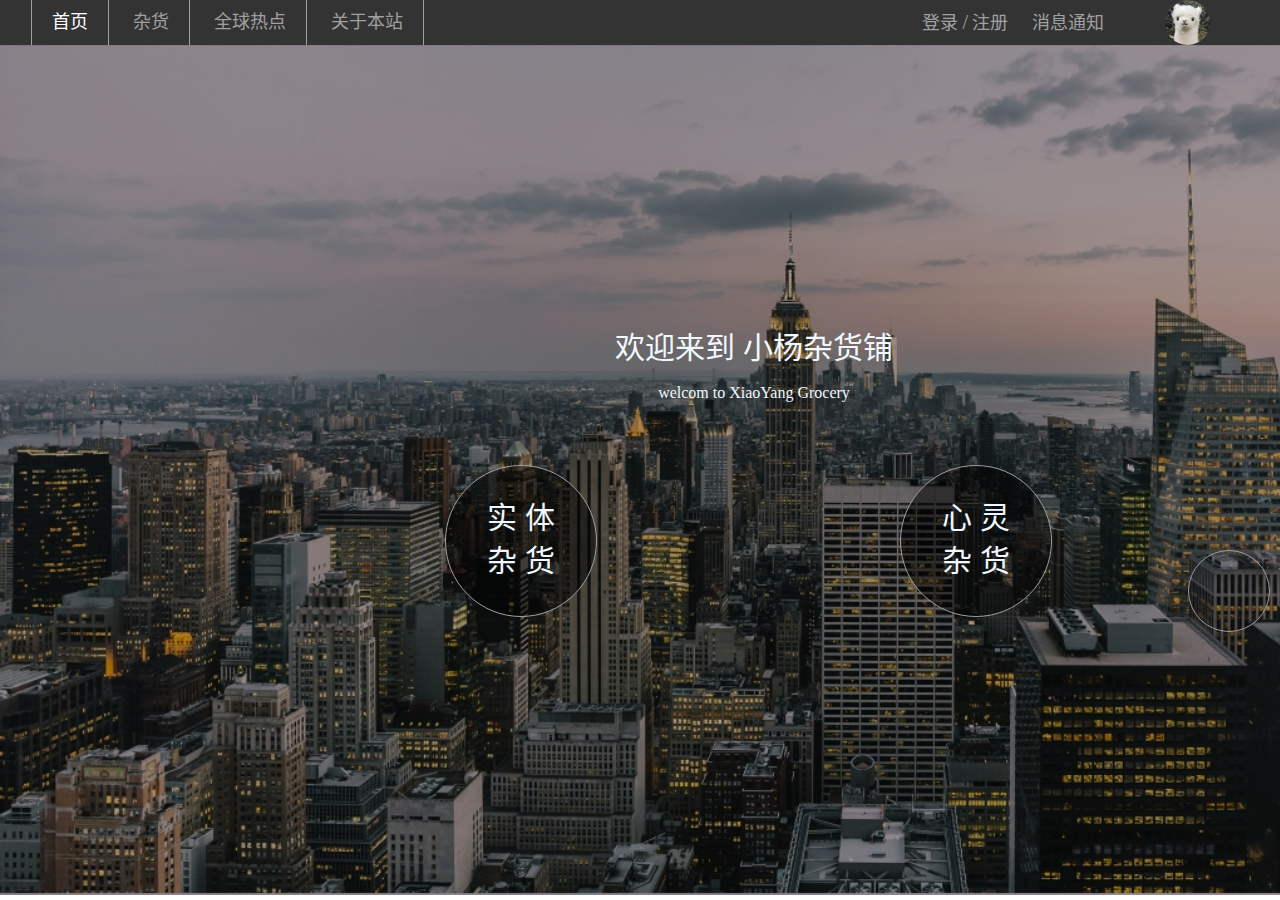
<file: index.html>
<!DOCTYPE html>
<html lang="zh-cn">

<head>
    <meta charset="UTF-8">
    <meta http-equiv="X-UA-Compatible" content="IE=edge">
    <meta name="viewport" content="width=device-width, initial-scale=1.0">
    <title>小杨杂货铺</title>
    <link rel="stylesheet" href="./CSS/index.css">
    <link rel="stylesheet" href="./CSS/ready.css">
    <link rel="stylesheet" href="./CSS/other.css">
</head>

<body>
    <div class="mfix">
        <a href="#top"><i class="iconfont" style="font-size: 40px;">&#xe605;</i></a>
    </div>
    <!-- header从这开始 -->
    <div class="header clearfix">
        <div class="ce nav">
            <div class="clearfix left">
                <a href="#" class="nav1">首页</a>
                <a href="./exact-goods.html" class="nav2">杂货</a>
                <a href="./soulful-goods.html" class="nav3">全球热点</a>
                <a href="#" class="nav4">关于本站</a>
                <!-- <a href="#" class="nav5">还没想好</a> -->
            </div>
            <div class="clearfix right">
                <a href="#" class="user1" style="padding-right: 0px;">登录</a>
                <p>/</p>
                <a href="#" class="user2" style="padding-left: 0px;">注册</a>
                <a href="#" class="user3" style="margin-right: 95px;">消息通知</a>
                <div href="#" class="uimg">
                    <a href="#" class="biguu">
                        <img src="./images/羊驼.png" alt="" class="bigu">
                    </a>
                    <div class="ulist">
                        <h3 class="uh" style="margin-top: 5px;">
                            user name
                        </h3>
                        <div class="um">
                            <ul>
                                <li><a href="#"><i class="iconfont">&#xe72a;&nbsp;&nbsp;个人中心</i></a></li>
                                <li><a href="#"><i class="iconfont">&#xe65c;&nbsp;&nbsp;我的钱包</i></a></li>
                                <li><a href="#"><i class="iconfont">&#xe61a;&nbsp;&nbsp;我的订单</i></a></li>
                                <li class="btm"><a href="#"><i class="iconfont">&#xe629;&nbsp;&nbsp;历史记录</i></a></li>
                                <li><a href="#"><i class="iconfont">&#xe633;&nbsp;&nbsp;退出登录</i></a></li>
                            </ul>
                        </div>
                    </div>
                </div>
            </div>
        </div>
    </div>
    </div>
    <!-- header从这结束 -->
    <!-- main从这里开始 -->
    <div class="bigmain">
        <div class="main1">
            <div class=" m1 clearfix">
                <div class="cont">
                    <p class="p1">欢迎来到 小杨杂货铺</p>
                    <p class="p2">welcom to XiaoYang Grocery</p>
                </div>
                <div class="btn">
                    <div class="d1">
                        <a href="./exact-goods.html">
                            <div class="d1s">
                                <p>实 体</p>
                                <p>杂 货</p>
                            </div>
                        </a>
                    </div>

                    <div class="d2">
                        <a href="./soulful-goods.html">
                            <div class="d2s">
                                <p>心 灵</p>
                                <p>杂 货</p>
                            </div>
                        </a>
                    </div>
                </div>
            </div>
        </div>
    </div>
    <!-- main从这里结束 -->
    <!-- footer从这里开始 -->
    <!-- footer从这里结束 -->
</body>

</html>
</file>
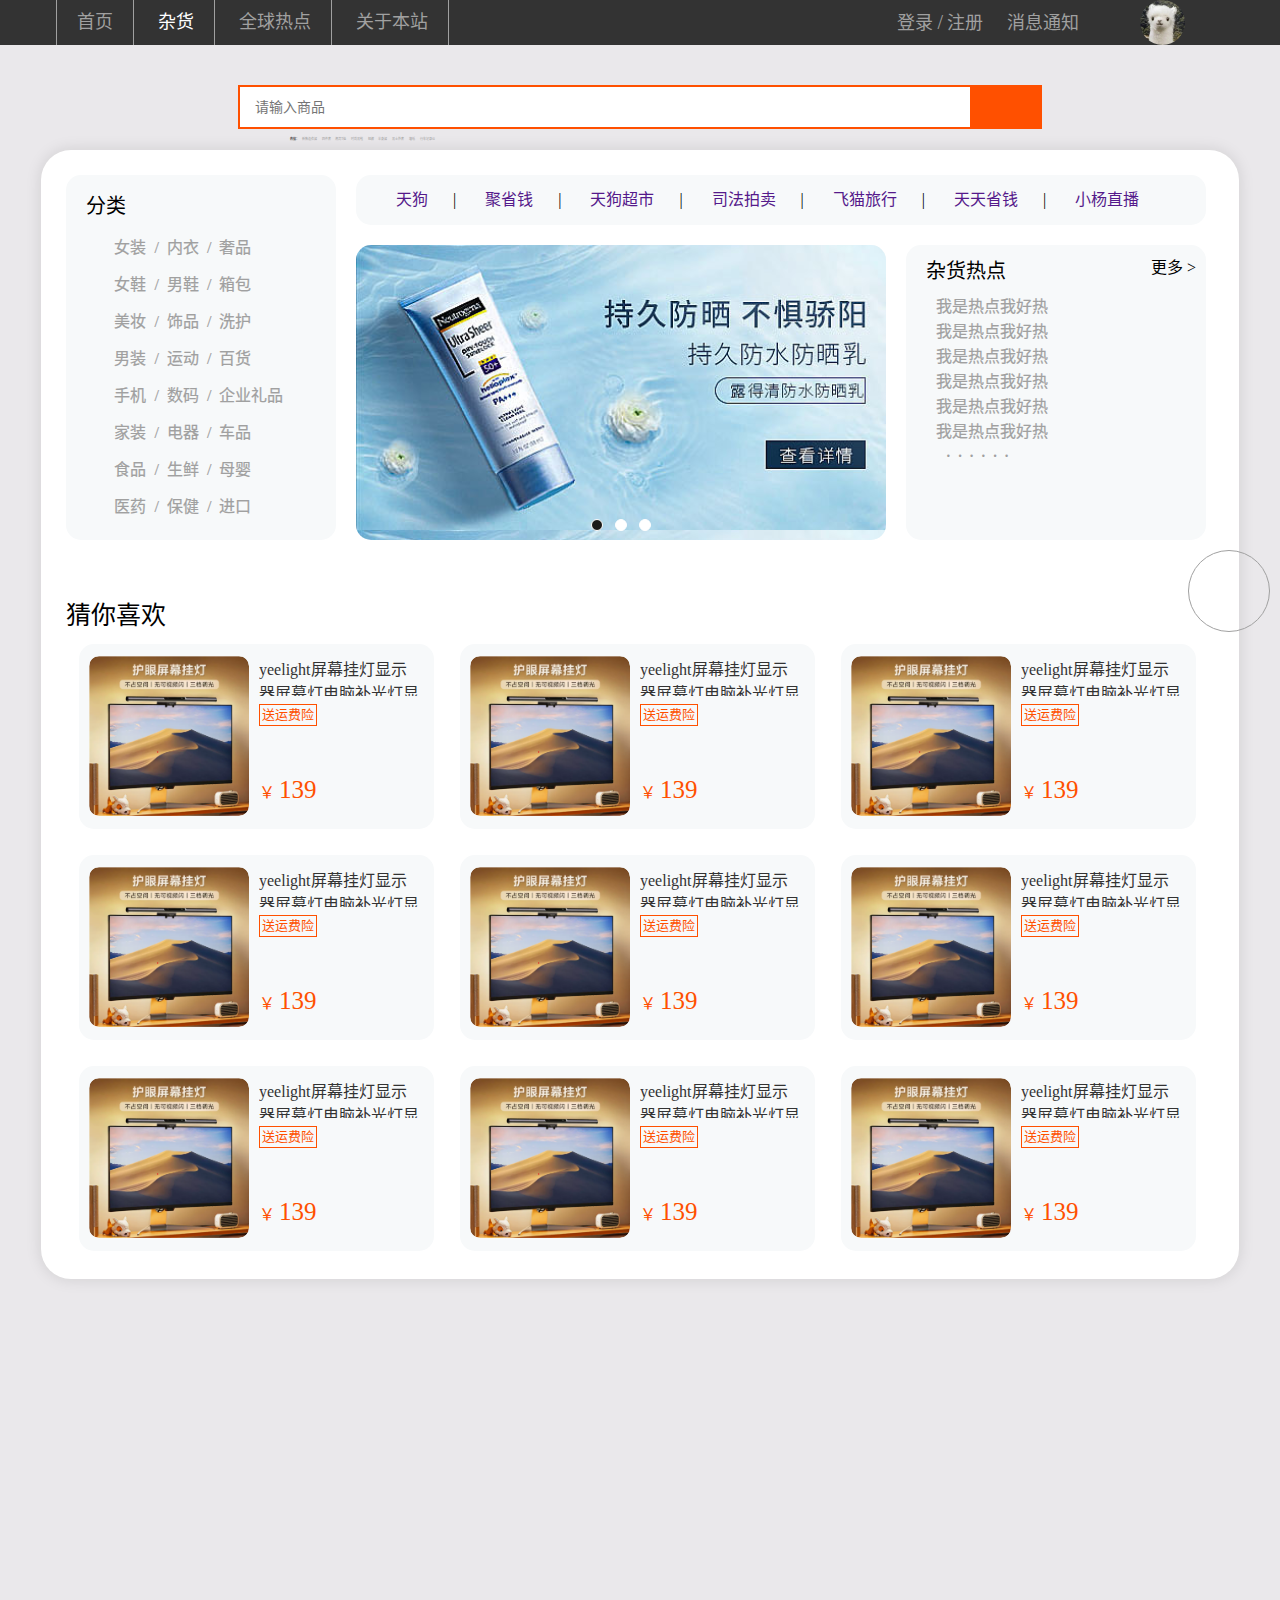
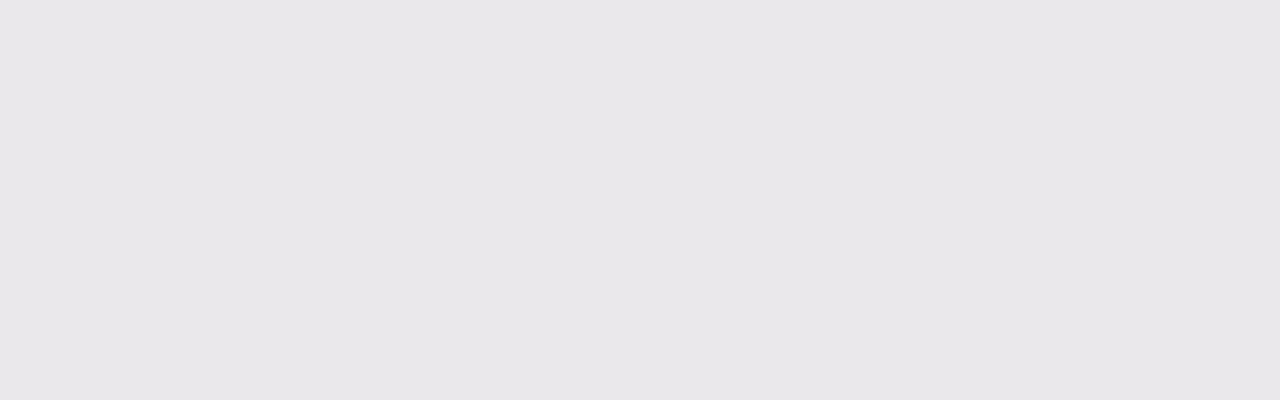
<file: exact-goods.html>
<!DOCTYPE html>
<html lang="zh-cn">

<head>
    <meta charset="UTF-8">
    <meta http-equiv="X-UA-Compatible" content="IE=edge">
    <meta name="viewport" content="width=device-width, initial-scale=1.0">
    <title>杂货</title>
    <link rel="stylesheet" href="./CSS/ready.css">
    <link rel="stylesheet" href="./CSS/exact-goods.css">
    <link rel="stylesheet" href="./CSS/other.css">
</head>

<body>
    <div class="mfix">
        <a href="#top"><i class="iconfont" style="font-size: 40px;">&#xe605;</i></a>
    </div>
    <div>

    </div>
    <!-- header从这开始 -->
    <div class="header clearfix">
        <div class="ce nav">
            <div class="clearfix left">
                <a href="./index.html" class="nav1">首页</a>
                <a href="./exact-goods.html" class="nav2">杂货</a>
                <a href="./soulful-goods.html" class="nav3">全球热点</a>
                <a href="#" class="nav4">关于本站</a>
                <!-- <a href="#" class="nav5">还没想好</a> -->
            </div>
            <div class="clearfix right">
                <a href="#" class="user1" style="padding-right: 0px;">登录</a>
                <p>/</p>
                <a href="#" class="user2" style="padding-left: 0px;">注册</a>
                <a href="#" class="user3" style="margin-right: 95px;">消息通知</a>
                <div href="#" class="uimg">
                    <a href="#" class="biguu">
                        <img src="./images/羊驼.png" alt="" class="bigu">
                    </a>
                    <div class="ulist">
                        <h3 class="uh" style="margin-top: 5px;">
                            user name
                        </h3>
                        <div class="um">
                            <ul>
                                <li><a href="#"><i class="iconfont">&#xe72a;&nbsp;&nbsp;个人中心</i></a></li>
                                <li><a href="#"><i class="iconfont">&#xe65c;&nbsp;&nbsp;我的钱包</i></a></li>
                                <li><a href="#"><i class="iconfont">&#xe61a;&nbsp;&nbsp;我的订单</i></a></li>
                                <li class="btm"><a href="#"><i class="iconfont">&#xe629;&nbsp;&nbsp;历史记录</i></a></li>
                                <li><a href="#"><i class="iconfont">&#xe633;&nbsp;&nbsp;退出登录</i></a></li>
                            </ul>
                        </div>
                    </div>
                </div>
            </div>
        </div>
    </div>
    <!-- header从这结束 -->
    <!-- find从这里开始 -->
    <div class="find1">
        <input type="search" name="搜索" id="" placeholder="请输入商品">
        <button class="iconfont">&#xe632;</button>
    </div>
    <div class="ce find">
        <div class="find2">
            <ul>热搜：
                <li><a href="#">新款连衣裙</a></li>
                <li><a href="#">四件套</a></li>
                <li><a href="#">潮流T恤</a></li>
                <li><a href="#">时尚男鞋</a></li>
                <li><a href="#">短裤</a></li>
                <li><a href="#">半身裙</a></li>
                <li><a href="#">男士外套</a></li>
                <li><a href="#">墙纸</a></li>
                <li><a href="#">行车记录仪</a></li>
            </ul>
        </div>
    </div>
    <!-- find从这里结束 -->
    <!-- main从这里开始 -->
    <div class="main ce clearfix">
        <div class="main1">
            <div class="m11">
                <h3>分类</h3>
                <ul>
                    <li class="iconfont">&#xe7b7;&nbsp;&nbsp;<a href="#">女装</a><i>/</i><a href="#">内衣</a><i>/</i><a
                            href="#">奢品</a>
                    </li>
                    <li class="iconfont">&#xe606;&nbsp;&nbsp;<a href="#">女鞋</a><i>/</i><a href="#">男鞋</a><i>/</i><a
                            href="#">箱包</a>
                    </li>
                    <li class="iconfont">&#xe602;&nbsp;&nbsp;<a href="#">美妆</a><i>/</i><a href="#">饰品</a><i>/</i><a
                            href="#">洗护</a>
                    </li>
                    <li class="iconfont">&#xe7b5;&nbsp;&nbsp;<a href="#">男装</a><i>/</i><a href="#">运动</a><i>/</i><a
                            href="#">百货</a>
                    </li>
                    <li class="iconfont">&#xe601;&nbsp;&nbsp;<a href="#">手机</a><i>/</i><a href="#">数码</a><i>/</i><a
                            href="#">企业礼品</a>
                    </li>
                    <li class="iconfont">&#xe603;&nbsp;&nbsp;<a href="#">家装</a><i>/</i><a href="#">电器</a><i>/</i><a
                            href="#">车品</a>
                    </li>
                    <li class="iconfont">&#xe600;&nbsp;&nbsp;<a href="#">食品</a><i>/</i><a href="#">生鲜</a><i>/</i><a
                            href="#">母婴</a>
                    </li>
                    <li class="iconfont">&#xe604;&nbsp;&nbsp;<a href="#">医药</a><i>/</i><a href="#">保健</a><i>/</i><a
                            href="#">进口</a>
                    </li>
                </ul>
            </div>
            <div class="m12">
                <ul>
                    <li><a href="">天狗</a><i>|</i></li>
                    <li><a href="">聚省钱</a><i>|</i></li>
                    <li><a href="">天狗超市</a><i>|</i></li>
                    <li><a href="">司法拍卖</a><i>|</i></li>
                    <li><a href="">飞猫旅行</a><i>|</i></li>
                    <li><a href="">天天省钱</a><i>|</i></li>
                    <li><a href="">小杨直播</a></li>
                </ul>
            </div>
            <div class="m13">
                <input type="radio" name="choose" id="choose1" checked>
                <input type="radio" name="choose" id="choose2">
                <input type="radio" name="choose" id="choose3">
                <div class="item item1"></div>
                <div class="item item2"></div>
                <div class="item item3"></div>
                <span class="select">
                    <label for="choose1"></label>
                    <label for="choose2"></label>
                    <label for="choose3"></label>
                </span>
            </div>
            <div class="m14">
                <ul>
                    <h3>杂货热点</h3>
                    <a href="#" class="more" style="color: black;">更多 &gt;</a>
                    <li class="iconfont">&#xe617;&nbsp;&nbsp;<a href="#">我是热点我好热</a></li>
                    <li class="iconfont">&#xe617;&nbsp;&nbsp;<a href="#">我是热点我好热</a></li>
                    <li class="iconfont">&#xe617;&nbsp;&nbsp;<a href="#">我是热点我好热</a></li>
                    <li class="iconfont">&#xe617;&nbsp;&nbsp;<a href="#">我是热点我好热</a></li>
                    <li class="iconfont">&#xe617;&nbsp;&nbsp;<a href="#">我是热点我好热</a></li>
                    <li class="iconfont">&#xe617;&nbsp;&nbsp;<a href="#">我是热点我好热</a></li>
                </ul>
                <a href=""><i>· · · · · ·</i></a>
            </div>
        </div>
        <div class="main2">

        </div>
        <div class="like">
            <h3>猜你喜欢</h3>
            <ul>
                <li>
                    <a href="#">
                        <div class="d1"><img src="./images/猜你喜欢.png" alt=""></div>
                        <div class="d2"><i>yeelight屏幕挂灯显示器屏幕灯电脑补光灯显示屏护眼灯萤幕台灯</i></div>
                        <div class="d3"><i>送运费险</i></div>
                        <div class="d4"><i class="i1">￥</i> <i class="i2">139</i></div>
                    </a>
                </li>
                <li>
                    <a href="#">
                        <div class="d1"><img src="./images/猜你喜欢.png" alt=""></div>
                        <div class="d2"><i>yeelight屏幕挂灯显示器屏幕灯电脑补光灯显示屏护眼灯萤幕台灯</i></div>
                        <div class="d3"><i>送运费险</i></div>
                        <div class="d4"><i class="i1">￥</i> <i class="i2">139</i></div>
                    </a>
                </li>
                <li>
                    <a href="#">
                        <div class="d1"><img src="./images/猜你喜欢.png" alt=""></div>
                        <div class="d2"><i>yeelight屏幕挂灯显示器屏幕灯电脑补光灯显示屏护眼灯萤幕台灯</i></div>
                        <div class="d3"><i>送运费险</i></div>
                        <div class="d4"><i class="i1">￥</i> <i class="i2">139</i></div>
                    </a>
                </li>
                <li>
                    <a href="#">
                        <div class="d1"><img src="./images/猜你喜欢.png" alt=""></div>
                        <div class="d2"><i>yeelight屏幕挂灯显示器屏幕灯电脑补光灯显示屏护眼灯萤幕台灯</i></div>
                        <div class="d3"><i>送运费险</i></div>
                        <div class="d4"><i class="i1">￥</i> <i class="i2">139</i></div>
                    </a>
                </li>
                <li>
                    <a href="#">
                        <div class="d1"><img src="./images/猜你喜欢.png" alt=""></div>
                        <div class="d2"><i>yeelight屏幕挂灯显示器屏幕灯电脑补光灯显示屏护眼灯萤幕台灯</i></div>
                        <div class="d3"><i>送运费险</i></div>
                        <div class="d4"><i class="i1">￥</i> <i class="i2">139</i></div>
                    </a>
                </li>
                <li>
                    <a href="#">
                        <div class="d1"><img src="./images/猜你喜欢.png" alt=""></div>
                        <div class="d2"><i>yeelight屏幕挂灯显示器屏幕灯电脑补光灯显示屏护眼灯萤幕台灯</i></div>
                        <div class="d3"><i>送运费险</i></div>
                        <div class="d4"><i class="i1">￥</i> <i class="i2">139</i></div>
                    </a>
                </li>
                <li>
                    <a href="#">
                        <div class="d1"><img src="./images/猜你喜欢.png" alt=""></div>
                        <div class="d2"><i>yeelight屏幕挂灯显示器屏幕灯电脑补光灯显示屏护眼灯萤幕台灯</i></div>
                        <div class="d3"><i>送运费险</i></div>
                        <div class="d4"><i class="i1">￥</i> <i class="i2">139</i></div>
                    </a>
                </li>
                <li>
                    <a href="#">
                        <div class="d1"><img src="./images/猜你喜欢.png" alt=""></div>
                        <div class="d2"><i>yeelight屏幕挂灯显示器屏幕灯电脑补光灯显示屏护眼灯萤幕台灯</i></div>
                        <div class="d3"><i>送运费险</i></div>
                        <div class="d4"><i class="i1">￥</i> <i class="i2">139</i></div>
                    </a>
                </li>
                <li>
                    <a href="#">
                        <div class="d1"><img src="./images/猜你喜欢.png" alt=""></div>
                        <div class="d2"><i>yeelight屏幕挂灯显示器屏幕灯电脑补光灯显示屏护眼灯萤幕台灯</i></div>
                        <div class="d3"><i>送运费险</i></div>
                        <div class="d4"><i class="i1">￥</i> <i class="i2">139</i></div>
                    </a>
                </li>
            </ul>
        </div>
    </div>
    <!-- main从这里结束 -->

</body>

</html>
</file>
<file: CSS/index.css>
.ce {
    width: 1218px;
    margin: auto;
}

/* 
body {
    height: 5000px;
} */
.header {
    /* position: fixed;
    z-index: 2; */
    position: relative;
    z-index: 2;
    height: 45px;
    background-color: rgb(51, 51, 51);
    width: 100%;
}

.nav {
    height: 45px;
    text-align: center;
    line-height: 45px;
    cursor: default;
}

.header .nav .left .nav1 {
    /* color: #fff; */
    border-right: 1px solid #a0a0a0;
}

.header .nav .left .nav1 {
    color: #fff;
    border-right: 1px solid #a0a0a0;
}

.header .nav .left {
    float: left;
}

.header .nav .right {
    float: right;
    margin-right: 40px;
}

.header .nav a[class^="nav"] {
    display: inline-block;
    /* background-color: ; */
    padding: 0 20px;
    font-size: 18px;
    color: #a0a0a0;
    border-right: 1px solid;
}

.header .nav a:first-child {
    border-left: 1px solid #a0a0a0;
}

.header .nav .left a:hover {
    color: #fff;
    border-right: 1px solid #a0a0a0;
}

.header .nav .right p {
    display: inline-block;
    font-size: 20px;
    color: #a0a0a0;
    cursor: default;
}

.header .nav .right a[class^="user"] {
    display: inline-block;
    /* background-color: ; */
    padding: 0 10px;
    border: 0;
    font-size: 18px;
    color: #a0a0a0;
    border-right: 0;
}

.header .nav .right a[class^="user"]:hover {
    color: #fff;
}

.header .nav .right .bigu {
    /* float: right; */
    height: 45px;
    width: 45px;
    /* background-color: pink; */
    margin: 0px;
    border-radius: 50%;
    transition: all 0.3s;
    position: absolute;
    z-index: 999;
    right: 0px;
}


.header .nav .right .uimg {
    float: right;
    padding: 0px;
    margin: 0px;
    border: 0px;
    position: relative;
}

.header .nav .right .uimg:hover .ulist {
    display: block;
}

.header .nav .right .uimg .biguu {
    position: absolute;
    z-index: 999;
}

.header .nav .right .uimg .ulist {
    display: none;
    position: absolute;
    z-index: 10;
    top: 45px;
    right: -80px;
    z-index: 999;
    width: 200px;
    background-color: rgb(255, 255, 255);
    box-shadow: 0px 0px 5px rgba(0, 0, 0, .3);
    border-radius: 5px;
}

.header .nav .right .uimg .ulist .uh {
    border-bottom: 1px solid rgba(51, 51, 51, .5);
}

.header .nav .right .uimg .ulist .um {
    text-align: left;
    text-indent: 20px;
    line-height: 35px;
}

.header .nav .right .uimg .ulist .um li a {
    color: rgb(153, 154, 170);
    text-align: left;
}

.header .nav .right .uimg .ulist .um .btm {

    border-bottom: 1px solid rgba(51, 51, 51, .5);
}

.header .nav .right .uimg .ulist .um ul li:hover {
    background-color: rgb(240, 240, 245);
}

.header .nav .right .bigu:hover {
    transform: scale(1.05, 1.05);
    z-index: 999;
}

/* 以下是main */
.main1 {
    height: 850px;
    width: 1508px;
    margin: auto;
    background-image: url(../images/首页高楼.jpg);
    background-size: contain;
    position: relative;
}

.bigmain .main1 .cont {
    text-align: center;
    margin-top: 280px;
    line-height: 45px;
}

.bigmain .btn {
    position: relative;

}

.bigmain .main1 .cont .p1 {
    font-size: 30px;
    color: aliceblue;
    cursor: default;
}

.bigmain .main1 .cont .p2 {
    cursor: default;
    color: aliceblue;
}

.bigmain .main1 a {
    display: inline-block;
    height: 150px;
    width: 150px;
    border-radius: 50%;
}

.bigmain .main1 .d1,
.d2 {
    position: absolute;
    display: inline-block;
    height: 150px;
    width: 150px;
    background-color: rgba(0, 0, 0, .5);
    border: 1px solid #a0a0a0;
    border-radius: 50%;
    position: absolute;
    left: 50%;
    top: 60%;
    line-height: 43px;
    text-align: center;
    color: aliceblue;
    font-size: 30px;
    transition: all 0.3s;
}

.bigmain .main1 .d1s,
.d2s {
    color: aliceblue;
    transform: translate(0, 30px);
}

.bigmain .main1 .d2:hover {
    transform: scale(1.1, 1.1);
}

.bigmain .main1 .d1:hover {
    transform: scale(1.1, 1.1);
}

.bigmain .main1 .d1 {
    /* transform: translate(-360px, 0); */
    top: 50px;
    left: 445px;
}

.bigmain .main1 .d2 {
    top: 50px;
    left: 900px;
}

.bigmain .main1 .d2 {}

.bigmain .m1 {
    position: absolute;
    top: 0;
    left: 0;
    background-color: rgba(0, 0, 0, .3);
    height: 850px;
    width: 100%;
}

.mfix {
    position: fixed;
    z-index: 2;
    top: 550px;
    height: 0px;
    float: right;
    right: 10px;
}

.mfix>a {
    display: block;
    width: 80px;
    height: 80px;
    border-radius: 50%;
    border: 1px solid #a0a0a0;
    color: #a0a0a0;
    font-size: 40px;
    text-align: center;
    text-decoration: none;
    font-size: 20px;
    line-height: 80px;
    background: transparent;
}


.mfix a:hover {
    border: 1px solid #fff;
}

.mfix a:hover>i {
    color: #fff;
}

/* 以下是footer */
/* .footer {
    height: 300px;
    background-color: pink;
    margin: ;
}

.footer .l {}

.footer .r {
    float: right;
}

.footer .r ul li {
    display: inline-block;
}

.footer .r ul li a {
    color: #fff;
} */
</file>
<file: CSS/ready.css>
* {
    margin: 0px;
    padding: 0px;
}

a {
    text-decoration: none;
}

li {
    list-style: none;
}
i {
    font-style: normal;
}
</file>
<file: CSS/other.css>
.clearfix::after {
    content: '';
    display: block;
    height: 0;
    clear: both;
    visibility: hidden;
}

/* CDN 服务仅供平台体验和调试使用，平台不承诺服务的稳定性，企业客户需下载字体包自行发布使用并做好备份。 */
/* CDN 服务仅供平台体验和调试使用，平台不承诺服务的稳定性，企业客户需下载字体包自行发布使用并做好备份。 */
@font-face {
    font-family: 'iconfont';
    /* Project id 4042126 */
    src: url('//at.alicdn.com/t/c/font_4042126_s9fw9gny50p.woff2?t=1683081716282') format('woff2'),
        url('//at.alicdn.com/t/c/font_4042126_s9fw9gny50p.woff?t=1683081716282') format('woff'),
        url('//at.alicdn.com/t/c/font_4042126_s9fw9gny50p.ttf?t=1683081716282') format('truetype');
}

.iconfont {
    font-family: "iconfont" !important;
    font-size: 16px;
    font-style: normal;
    -webkit-font-smoothing: antialiased;
    -webkit-text-stroke-width: 0.2px;
    -moz-osx-font-smoothing: grayscale;
}
</file>
<file: CSS/exact-goods.css>
.ce {
    width: 1168px;
    margin: auto;
}


body {
    height: 2000px;
    background-color: rgb(234, 232, 235);
}

.mfix {
    position: fixed;
    z-index: 999;
    top: 550px;
    height: 0px;
    float: right;
    right: 10px;
}

.mfix>a {
    display: block;
    width: 80px;
    height: 80px;
    border-radius: 50%;
    border: 1px solid #a0a0a0;
    color: #a0a0a0;
    font-size: 40px;
    text-align: center;
    text-decoration: none;
    font-size: 20px;
    line-height: 80px;
    background: transparent;
}

.header {
    /* position: fixed;
    z-index: 2; */
    position: relative;
    z-index: 2;
    height: 45px;
    background-color: rgb(51, 51, 51);
    width: 100%;
}

.nav {
    height: 45px;
    text-align: center;
    line-height: 45px;
    cursor: default;
}

.header .nav .left .nav1 {
    /* color: #fff; */
    border-right: 1px solid #a0a0a0;
}

.header .nav .left .nav2 {
    color: #fff;
    border-right: 1px solid #a0a0a0;
}

.header .nav .left {
    float: left;
}

.header .nav .right {
    float: right;
    margin-right: 40px;
}

.header .nav a[class^="nav"] {
    display: inline-block;
    /* background-color: ; */
    padding: 0 20px;
    font-size: 18px;
    color: #a0a0a0;
    border-right: 1px solid;
}

.header .nav a:first-child {
    border-left: 1px solid #a0a0a0;
}

.header .nav .left a:hover {
    color: #fff;
    border-right: 1px solid #a0a0a0;
}

.header .nav .right p {
    display: inline-block;
    font-size: 20px;
    color: #a0a0a0;
    cursor: default;
}

.header .nav .right a[class^="user"] {
    display: inline-block;
    /* background-color: ; */
    padding: 0 10px;
    border: 0;
    font-size: 18px;
    color: #a0a0a0;

}

.header .nav .right a[class^="user"]:hover {
    color: #fff;
}

.header .nav .right .bigu {
    /* float: right; */
    height: 45px;
    width: 45px;
    /* background-color: pink; */
    margin: 0px;
    border-radius: 50%;
    transition: all 0.3s;
    position: absolute;
    z-index: 999;
    right: 0px;
}


.header .nav .right .uimg {
    float: right;
    padding: 0px;
    margin: 0px;
    border: 0px;
    position: relative;
}

.header .nav .right .uimg:hover .ulist {
    display: block;
}

.header .nav .right .uimg .biguu {
    position: absolute;
    z-index: 999;
}

.header .nav .right .uimg .ulist {
    display: none;
    position: absolute;
    z-index: 10;
    top: 45px;
    right: -80px;
    z-index: 999;
    width: 200px;
    background-color: rgb(255, 255, 255);
    box-shadow: 0px 0px 5px rgba(0, 0, 0, .3);
    border-radius: 5px;
}

.header .nav .right .uimg .ulist .uh {
    border-bottom: 1px solid rgba(51, 51, 51, .5);
}

.header .nav .right .uimg .ulist .um {
    text-align: left;
    text-indent: 20px;
    line-height: 35px;
}

.header .nav .right .uimg .ulist .um li a {
    color: rgb(153, 154, 170);
    text-align: left;
}

.header .nav .right .uimg .ulist .um .btm {

    border-bottom: 1px solid rgba(51, 51, 51, .5);
}

.header .nav .right .uimg .ulist .um ul li:hover {
    background-color: rgb(240, 240, 245);
}

.header .nav .right .bigu:hover {
    transform: scale(1.05, 1.05);
    z-index: 999;
}

/* find从这里开始 */
.find {}

.find1 {
    position: sticky;
    z-index: 999;
    top: 5px;
    height: 40px;
    width: 800px;
    margin: auto;
    margin-top: 40px;
    /* background-color: pink; */
    border: 2px solid rgb(255, 80, 0);
    background-color: #fff;
}

.find1 input {
    float: left;
    padding: 0px;
    border: 0px;
    outline: none;
    height: 26px;
    width: 715px;
    margin: 7px 0px 7px 15px;
    font-size: 14px;
}

.find1 button {
    cursor: pointer;
    float: right;
    font-size: 26px;
    color: #fff;
    line-height: 40px;
    height: 40px;
    width: 70px;
    background-color: rgb(255, 80, 0);
    border: none;
}

.find1 button:hover {
    background-color: rgb(200, 22, 35);
}

.find2 {
    width: 700px;
    margin: auto;
    margin-top: 8px;
    margin-bottom: 9px;
    font-size: 3px;
}

.find2 li {
    display: inline-block;
    margin: 0px 2px;
}

.find2 li a {
    color: #a0a0a0;
}

.find2 li a:hover {
    color: rgb(255, 80, 0) !important;
}

.main {
    background-color: #fff;
    /* height: 5000px; */
    border-radius: 30px;
    padding: 15px;
    box-shadow: 0 0 15px 1px rgba(0, 0, 0, .1);
}

.main .main1 .m11 {
    float: left;
    height: 365px;
    width: 270px;
    background-color: rgb(247, 249, 250);
    margin: 10px;
    border-radius: 15px;
}

.main .main1 .m11 h3 {
    margin: 15px 0px 10px 20px;
    font-weight: 500;
    font-size: 20px;
}

.main .main1 .m11 ul {
    margin-left: 20px;
    line-height: 37px;
    font-size: 15px;
}

.main .main1 .m11 ul li:hover {
    color: rgb(255, 80, 0);
}

.main .main1 .m11 ul li:hover a {
    color: rgb(255, 80, 0);
}

.main .main1 .m11 ul a:hover {
    color: rgb(255, 80, 0);
    text-decoration: underline;
}

.main .main1 .m11 ul li {}

.main .main1 .m11 ul a {
    display: inline-block;
    margin-left: 8px;
    margin-right: 8px;
    color: #a0a0a0;
    font-weight: 300;
}

.main .main1 .m11 ul i {
    font-style: normal;
    color: #a0a0a0;
}

.main .main1 .m12 {
    float: left;
    height: 50px;
    width: 850px;
    background-color: rgb(247, 249, 250);
    margin: 10px;
    border-radius: 15px;
}

.main .main1 .m12 ul {
    margin-left: 15px;
}

.main .main1 .m12 li {
    display: inline-block;
    line-height: 50px;
}

.main .main1 .m12 a {
    display: inline-block;
    line-height: 50px;
    margin-left: 25px;
    margin-right: 25px;
}

.main .main1 .m12 a:hover {
    color: rgb(255, 80, 0);
}

.main .main1 .m13 {
    float: left;
    overflow: hidden;
    position: relative;
    height: 295px;
    width: 530px;
    background-color: rgb(247, 249, 250);
    margin: 10px;
    border-radius: 15px;
}

.main .main1 .m13 .item {
    position: absolute;
    top: 0;
    width: 530px;
    height: 295px;
    transition: all 0.5s;
    background-size: contain;
}

.item1 {
    background-image: url(../images/淘宝焦点图1.jpg);
}

.item2 {
    background-image: url(../images/淘宝焦点图1.jpg);
    left: 100%;
}

.item3 {
    background-image: url(../images/淘宝焦点图1.jpg);
    left: 200%;
}

.main .main1 .m13 input {
    position: relative;
    z-index: 100 !important;
    display: none;
}

.main .main1 .m13 .select {
    position: absolute;
    bottom: 10px;
    left: 50%;
    transform: translateX(-50%);
    width: 60px;
    height: 10px;
    z-index: 1;
    display: flex;
    justify-content: space-between;
    align-items: center;
}

.main .main1 .m13 .select label {
    width: 10px;
    height: 10px;
    background-color: rgb(255, 255, 255);
    border-radius: 50%;
    cursor: pointer;
    border: 1.5px solid white;
}

.main .main1 .m13 input:nth-of-type(1):checked~.select label:nth-of-type(1) {
    background-color: rgb(26, 26, 26);
}

.main .main1 .m13 input:nth-of-type(2):checked~.select label:nth-of-type(2) {
    background-color: rgb(26, 26, 26);
}

.main .main1 .m13 input:nth-of-type(3):checked~.select label:nth-of-type(3) {
    background-color: rgb(26, 26, 26);
}

.main .main1 .m13 input:nth-of-type(1):checked~.item {
    transform: translateX(0);
}

.main .main1 .m13 input:nth-of-type(2):checked~.item {
    transform: translateX(-100%);
}

.main .main1 .m13 input:nth-of-type(3):checked~.item {
    transform: translateX(-200%);
}

.main .main1 .m14 {
    float: left;
    height: 295px;
    width: 300px;
    background-color: rgb(247, 249, 250);
    margin: 10px;
    border-radius: 15px;
}

.main .main1 .m14 h3 {
    display: inline-block;
    margin: 10px 0px 10px 20px;
    font-weight: 500;
    font-size: 20px;
}

.more {
    float: right;
    margin: 10px;
}

.more:hover {
    color: rgb(255, 80, 0) !important;
}

body .m14 ul .more:hover {
    color: rgb(255, 80, 0);
}

.main .main1 .m14 li {
    color: red;
    margin-left: 10px;
}


.main .main1 .m14 a {
    color: #a0a0a0;
    line-height: 25px;
}

.main .main1 .m14 a:hover {
    color: rgb(255, 80, 0);
}

.main .main1 .m14 i {
    margin-left: 39px;
    font-size: 20px;
    color: #a0a0a0;
}

.main .like {
    margin: 430px 10px 0px 10px;
}

.main .like h3 {
    font-size: 25px;
    font-weight: 300;
}

.main .like ul a {
    float: left;
    position: relative;
    z-index: 1;
    height: 185px;
    width: 355px;
    margin: 13px;
    border-radius: 15px;
    background-color: rgb(247, 249, 250);
    color: rgb(51, 51, 51);
    transition: all 0.5s;
}

.main .like ul a .d1 {
    position: absolute;
    z-index: 1;
    height: 160px;
    width: 160px;
    border-radius: 10px;
    top: 12px;
    left: 10px;
    overflow: hidden;

}


.main .like ul a .d1 img {
    height: 160px;
    width: 160px;
    border-radius: 10px;
}

.main .like ul a .d1 img:hover {
    transform: scale(1.03, 1.03);
}

.main .like ul a .d2 {
    position: absolute;
    overflow: hidden;
    z-index: 1;
    top: 12px;
    left: 180px;
    height: 40px;
    width: 160px;
}

.main .like ul a .d3 {
    position: absolute;
    overflow: hidden;
    z-index: 1;
    top: 60px;
    left: 180px;
    height: 20px;
    border: 1px solid rgb(255, 80, 0);
    color: rgb(255, 80, 0);
    line-height: 20px;
    font-size: 13px;
}

.main .like ul a .d3 i {
    margin-left: 2px;
    margin-right: 2px;
}

.main .like ul a .d4 {
    position: absolute;
    z-index: 1;
    bottom: 25px;
    left: 180px;
    color: rgb(255, 80, 0);
}

.main .like ul a .d4 .i2 {
    font-size: 25px;
}

.main .like ul a i:hover {
    color: rgb(255, 80, 0);
}

.main .like ul a:hover {
    box-shadow: inset 0px 0px 0px 0.7px rgb(255, 80, 0);
}
</file>
